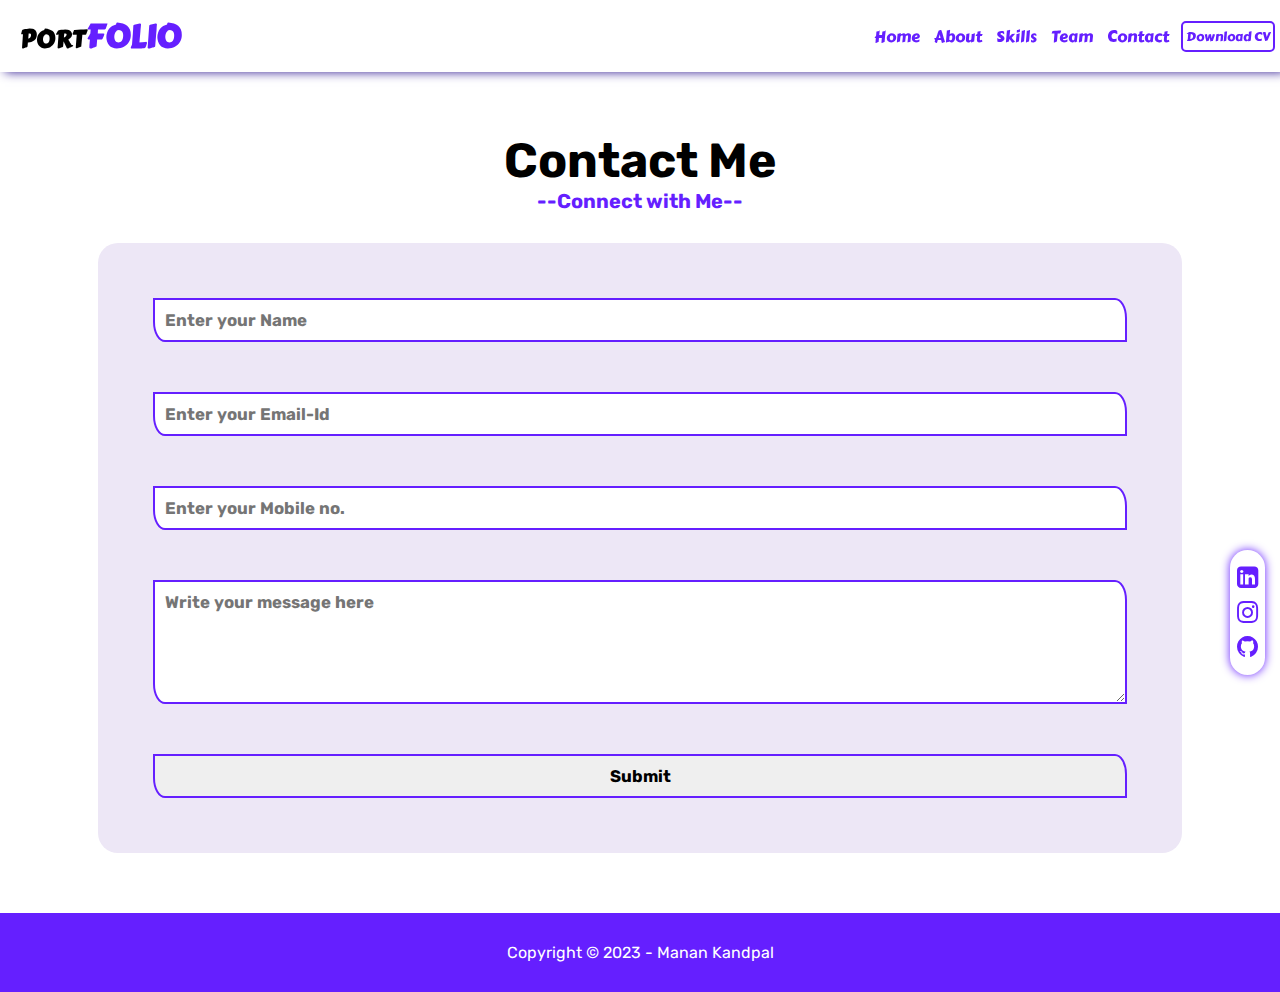
<file: html/contact.html>
<!DOCTYPE html>
<html lang="en">
<head>
    <meta charset="UTF-8">
    <meta name="viewport" content="width=device-width, initial-scale=1.0">
    <title>Manan-Portfolio</title>
    <link rel="stylesheet" href="https://cdnjs.cloudflare.com/ajax/libs/font-awesome/4.7.0/css/font-awesome.min.css">
    <link rel="stylesheet" href="../css/style.css">
</head>
<body>
    <header>
        <div class="logo">
            <a href="/portfolio/html/index.html">
                <h2>PORT</h2>
                <h1>FOLIO</h1>
            </a>
        </div>
        <nav class="nav">
            <ul id="sidebar">
                <li><a href="/portfolio/html/index.html">Home</a></li>
                <li><a href="/portfolio/html/index.html#about">About</a></li>
                <li><a href="/portfolio/html/index.html#skills">Skills</a></li>
                <li><a href="/portfolio/html/index.html#team">Team</a></li>
                <li><a href="">Contact</a></li>
                <div class="social-icons">
                    <a href="https://linkedin.com/in/manan-kandpal-878553251"><i class="fa fa-linkedin-square"></i></a>
                    <a href="https://instagram.com/4amlover___"><i class="fa fa-instagram"></i></fa-github></a>
                    <a href="https://github.com/4amlover"><i class="fa fa-github"></i></a>
                </div>            
            </ul>
        </nav>
        <div id="download-cv1">
            <button class="btn" id="btn1"><a href="">Download CV</a></button>
        </div>
        <div class="menu-icon" id="menuicon" onclick="toggleMenu()">
            <div class="menulines" id="menuline1"></div>
            <div class="menulines" id="menuline2"></div>
            <div class="menulines" id="menuline3"></div>
        </div>
    </header>
    <section class="Contact">
        <h1>Contact Me</h1>
        <h5 class="--colorPrimary">--Connect with Me--</h5>
        <div class="container">
            <form action="">
                <input type="text" id="name" name="name" placeholder="Enter your Name">
                <input type="email" id="email" name="email" placeholder="Enter your Email-Id">
                <input type="tel" id="number" name="number" placeholder="Enter your Mobile no.">
                <textarea id="subject" name="subject" placeholder="Write your message here" style="height:100px"></textarea>
                <input type="submit" value="Submit">
            </form>
        </div>
    </section>
    <footer>
        <p class="Copright">Copyright &#169 2023 - Manan Kandpal</p>
    </footer>
    <script src="../js/script.js"></script>
</body>
</html>
</file>
<file: css/style.css>
@import url('https://fonts.googleapis.com/css2?family=Carter+One&display=swap');
@import url('https://fonts.googleapis.com/css2?family=Rubik&display=swap');

      :root{
          --colorPrimary: #651FFF;
          --colorControl: #311B92;
          --colorControlHover: #ddd9ee;
          --colorLight: #EDE7F6;
          --img-border: var(--colorPrimary);
      }
      *{
          margin: 0px;
          padding: 0px;
          transition: all 0.2s ease-in-out;
      }
      html{
        scroll-behavior: smooth;
      }
      body{
          font-family: 'Rubik', sans-serif;
      }
      header{
          display: flex;
          align-items: center;
          /* border: 2px solid blue; */
          height: 8vh;
          position: sticky;
          top: 0px;
          box-shadow: 5px 0px 10px var(--colorControl);
          background-color: white;
          font-family: 'Carter One' , sans-serif;
      }
      .btn a{
          font-family: 'Carter One' , sans-serif;
      }
      .logo a{
          display: flex;
          align-items: baseline;
          /* border: 2px solid green; */
          width: 20vw;
          padding: 0px 20px;
          text-decoration: none;
          color: black;
      }
      .logo h1{
          color: var(--colorPrimary);
      }
      .nav{
          width: 70vw;
      }
      .nav ul{
          display: flex;
          /* border: 2px solid red; */
          justify-content: right;
      }
      .nav ul li{
          list-style: none;
      }
      .nav ul li a{
          margin: 0px 7px;
          text-decoration: none;
          color: var(--colorPrimary);
      }
      .nav ul li a:hover{
          position: relative;
          bottom: 2px;
          text-decoration: underline;
      }
      .social-icons{
          display: flex;
          flex-direction: column;
          position: fixed;
          right: 15px;
          bottom: 25vh;
          border-radius: 30px;
          padding: 10px 0px;
          background-color: white;
          box-shadow: 0px 0px 10px var(--colorPrimary);
      }
      .social-icons a{
          width: 25px;
          height: 25px;
          /* border: 2px solid red; */
          margin: 5px;
          text-decoration: none;
          text-align: center;
      }
      .social-icons a:hover{
          transform: translateY(-3px);

      }
      .social-icons a i{
          font-size: 25px;
          color: var(--colorPrimary);
      }
      .menu-icon{
          width: 38px;
          height: 38px;
          /* border: 1px solid springgreen; */
          margin: 0px 5px;
          display: none;
          flex-direction: column;
          align-items: center;
          justify-content: center;
          cursor: pointer;
      }
      .menu-icon:hover{
          transform: translateY(-1px);
      }
      .menulines{
          width: 25px;
          height: 3px;
          margin: 2px 0px;
          background-color: var(--colorPrimary);
          border-radius: 5px;
      }
      .btn{
          width: max-content;
          background-color: white;
          padding:3px;
          border: 2px solid var(--colorPrimary);
          border-radius: 5px;
          margin: 0px 5px;
          cursor: pointer;
      }
      .btn:hover{
          background-color: var(--colorLight);
      }
      .btn a{
          text-decoration: none;
          color: var(--colorPrimary);
      }
      #btn2{
          font-size: 0.7em;
          margin: 5px 0px;
      }
      .--colorPrimary{
          color: var(--colorPrimary);
      }
      .divider{
        display: flex;
        justify-content: center;
      }
      .divider .bar{
        width: 85vw;
        background-color: var(--colorPrimary);
        height: 3px;
      }
      .home{
          display: flex;
          font-size: 3vw;
          padding: 30px 0px;
      }
      .home::before {
        background: url(/portfolio/images/home-bg.avif) no-repeat center
        center/cover;
        content: "";
        position: absolute;
        top: 0;
        left: 0;
        width: 100%;
        height: 100%;
        z-index: -1;
        opacity: 0.3;
      }
      .myinfo{
          /* border: 2px solid red; */
          width: 50vw;
          display: flex;
          flex-direction: column;
          justify-content: center;
          padding-left: 40px;
      }
      #download-cv2{
          display: none;
      }
      /* .frame{
        width: 30vw;
        height: 30vw;
        position: absolute;
        top: 14vw;
        right: 10vw;
        border: 5px solid var(--colorPrimary);
        background-color: var(--colorPrimary);
        z-index: -2;
        border-radius: 200px;
      }
      .frame-black{
        width: 30vw;
        height: 30vw;
        position: absolute;
        top: 15vw;
        right: 11vw;
        z-index: -1;
        border: 5px solid black;
        border-radius: 200px;
      } */
      .dp {
          width: 40vw;
          /* border: 5px solid black; */
          display: flex;
          align-items: center;
      }
      .dp img{
          width: 40vw;
        }

        /* skills section*/
      section{
        text-align: center;
        padding: 60px 0px;
        font-size: 1.5em;
        background-color: white;
        /* border: 2px solid blue; */
        }
      section .container{
        display: flex;
        margin-top:30px ;
        /* border: 2px solid red; */
        justify-content: center;
      }
      section .info{
        /* border: 2px solid green; */
        width: 40vw;
        text-align: left;
        padding: 30px 15px;
      }
      section .details{
        width: 40vw;
        /* border: 2px solid black; */
        text-align: left;
        padding: 30px 15px;
      }
      section .details img{
        width: 25vw;
      }
      .about .details{
        display: flex;
        justify-content: center;
        align-items: center;
      }
      .skills .list h4{
        display: inline;
      }
      .skills .list h5{
        display: inline;
        float: right;
      }
      .skills .bar{
        height: 5px;
        background-color: var(--colorLight);
        border-radius: 10px;
        margin-bottom : 10px;
      }
      .skills .darkbar{
        background-color: var(--colorPrimary);
        height: 5px;
        border-radius: 10px;
        margin-bottom : 10px;
      }
      #b1{
        width: 70%;
      }
      #b2{
        width: 75%;
      }
      #b3{
        width: 60%;
      }
      #b4{
        width: 80%;
      }
      #b5{
        width: 75%;
      }
      #b6{
        width: 70%;
      }
      .small-container{
        display: flex;
        flex-direction: column;
        justify-content: center;
        align-items: center;
        width: 20vw;
        height: 20vw;
        margin: 2vw;
        box-shadow: 3px 3px 8px var(--colorPrimary);
        border-radius: 12px;
      }
      .small-container img{
        width: 10vw;
        height: 10vw;
        border-radius: 100px;
        border: 4px solid var(--img-border);
        background-color: black;
        margin-bottom: 10px;
      }
      .small-container:hover{
        transform: translateY(-8px);
        background-color: var(--colorPrimary) ;
        color: white;
        --img-border: white;
      }
      form{
        display: flex;
        flex-direction: column;
        width: 80vw;
        background-color: var(--colorLight);
        padding: 30px;
        border-radius: 20px;
      }
      input, textarea{
        margin: 25px;
        padding: 10px;
        border: 2px solid var(--colorPrimary);
        border-bottom-left-radius: 12px 20px;
        border-top-right-radius: 12px 20px;
        font-family:'Rubik', sans-serif;
        font-weight: bold;
        font-size: 0.7em;
      }
      input[type=submit]{
        cursor: pointer;
      }
      input[type=submit]:hover{
        background-color: var(--colorPrimary);
        color: white;
        border-color: black;
      }
      /* footer */
      footer{
        background-color: var(--colorPrimary);
        color: white;
        text-align: center;
        padding: 30px;
      }

      @media only screen and (max-width: 700px){
          .nav ul{
              flex-direction: column;
              position: fixed;
              right: 0px;
              top: 0px;
              height: 100vh;
              background-color: var(--colorLight);
              width: 0vw;
              align-items: center;
              justify-content: center;
              overflow: hidden;
              z-index: -1;
          }
          .nav ul li{
              margin-top: 5vh;
          }
          .nav ul li a{
              margin: 30px 10px;
              font-size: 25px;
          }
          .social-icons{
              position: absolute;
              bottom: 75px;
              right:unset;
              flex-direction: row;
              padding: 0px 10px;
          }
          .menu-icon{
              display: flex;
          }
          #download-cv1{
              display: none;
          }
          #download-cv2{
              display: flex;
          }
          .myinfo{
            padding: 0px;
            width: 90vw;
          }
          .home{
              flex-direction: column;
              text-align: center;
              align-items: center;
              font-size: 6vw;
          }
          .home::before {
            height: 110%;
          }
          .home .dp{
            height: 80vw;
            width: 80vw;
          }
          .home .dp img{
            width: 80vw;
          }
          section .container{
            flex-direction: column;
            align-items: center;
          }
          section .info{
            width: 80vw;
            text-align: center;
          }
          section .details{
            width: 80vw;
            padding: 0px;
          }
          section .details img{
            width: 60vw;
          }
          .small-container{
            width: 60vw;
            height: 60vw;
          }
          .small-container img{
            width: 30vw;
            height: 30vw;
            margin-bottom: 20px;
          }
          .small-container:hover{
            transform: unset;
            background-color: unset;
            color: unset;
            --img-border: var(--colorPrimary);
          }
      }
</file>
